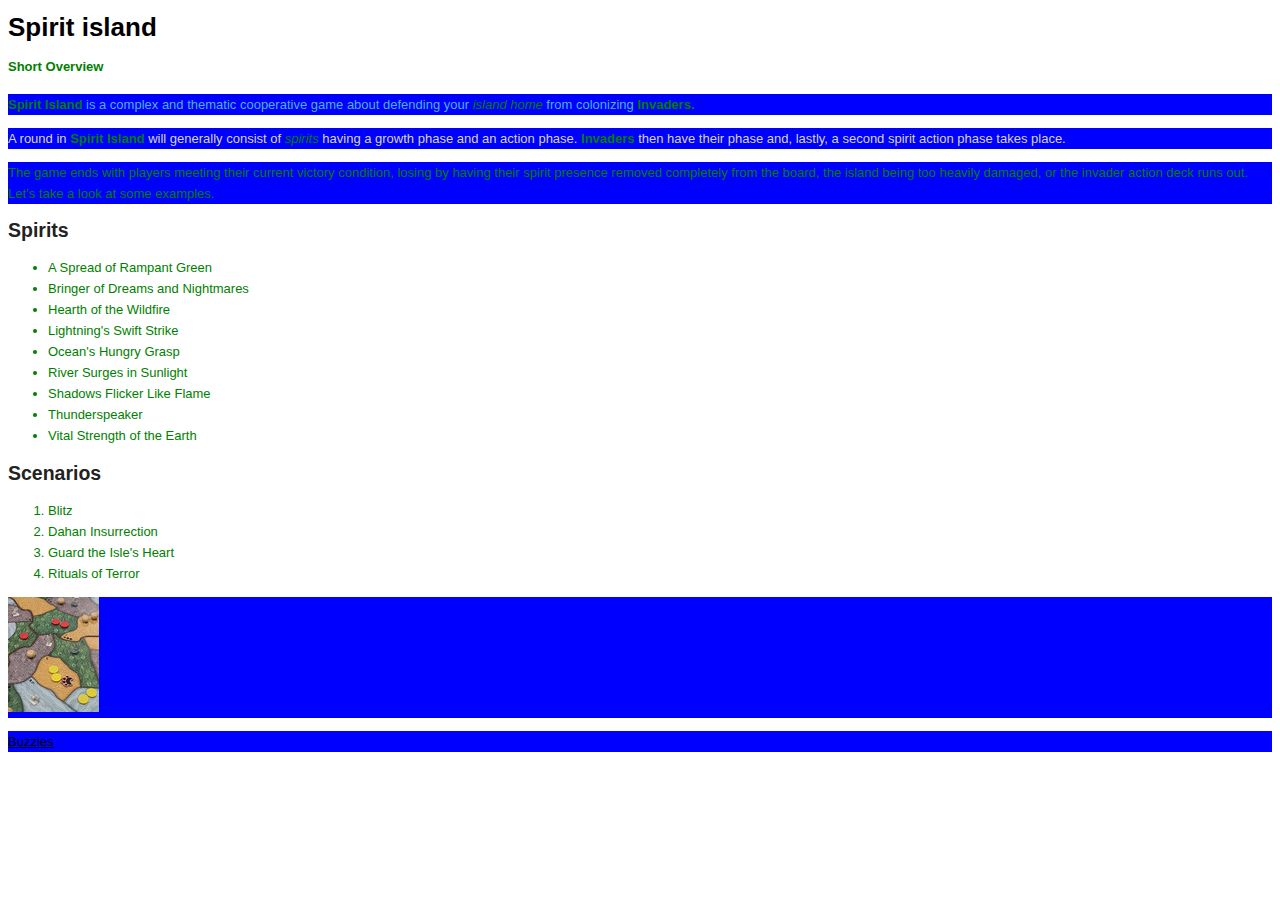
<file: index.html>
<!DOCTYPE html>
<html>

<head>
  <meta charset="utf-8">
  <title>BoardGameOverview</title>
  <link rel="stylesheet" href="style.css">
</head>

<body>
	<h1 class="title-color">Spirit island</h1>
		 <h4>Short Overview</h4>
		 <p class="spirit"><strong>Spirit Island</strong> is a complex and thematic cooperative game about defending your<em> island home</em> from colonizing<strong> Invaders.</strong><p>
		 <p class="island">A round in<strong> Spirit Island</strong> will generally consist of<em> spirits</em> having a growth phase and an action phase.<strong> Invaders</strong> then have their phase and, lastly, a second spirit action phase takes place.</p>
		 <p class="buzzles">The game ends with players meeting their current victory condition, losing by having their spirit presence removed completely from the board, the island being too heavily damaged, or the invader action deck runs out. Let’s take a look at some examples.</p>
	<h2 class="title2-color">Spirits</h2>
	<ul class="un-ordered-list">
		<li>A Spread of Rampant Green</li>
		<li>Bringer of Dreams and Nightmares</li>
		<li>Hearth of the Wildfire</li>
		<li>Lightning's Swift Strike</li>
		<li>Ocean's Hungry Grasp</li>
		<li>River Surges in Sunlight</li>
		<li>Shadows Flicker Like Flame</li>
		<li>Thunderspeaker</li>
		<li>Vital Strength of the Earth</li>
	</ul>
   <h2 class="title2-color">Scenarios</h2>
    <ol class="ordered-list">
      <li>Blitz</li>
      <li>Dahan Insurrection</li>
      <li>Guard the Isle's Heart</li>
      <li>Rituals of Terror</li>
    </ol>
    <p>
    <img src="images/spirit_island.jpg" alt="Spirit Island" />
  </p>
  <p>
    <a class="buzzletext" id="buzzle-block" href="cicada3301.html">Buzzles</a>
  </p>
  

</body>

</html>
</file>
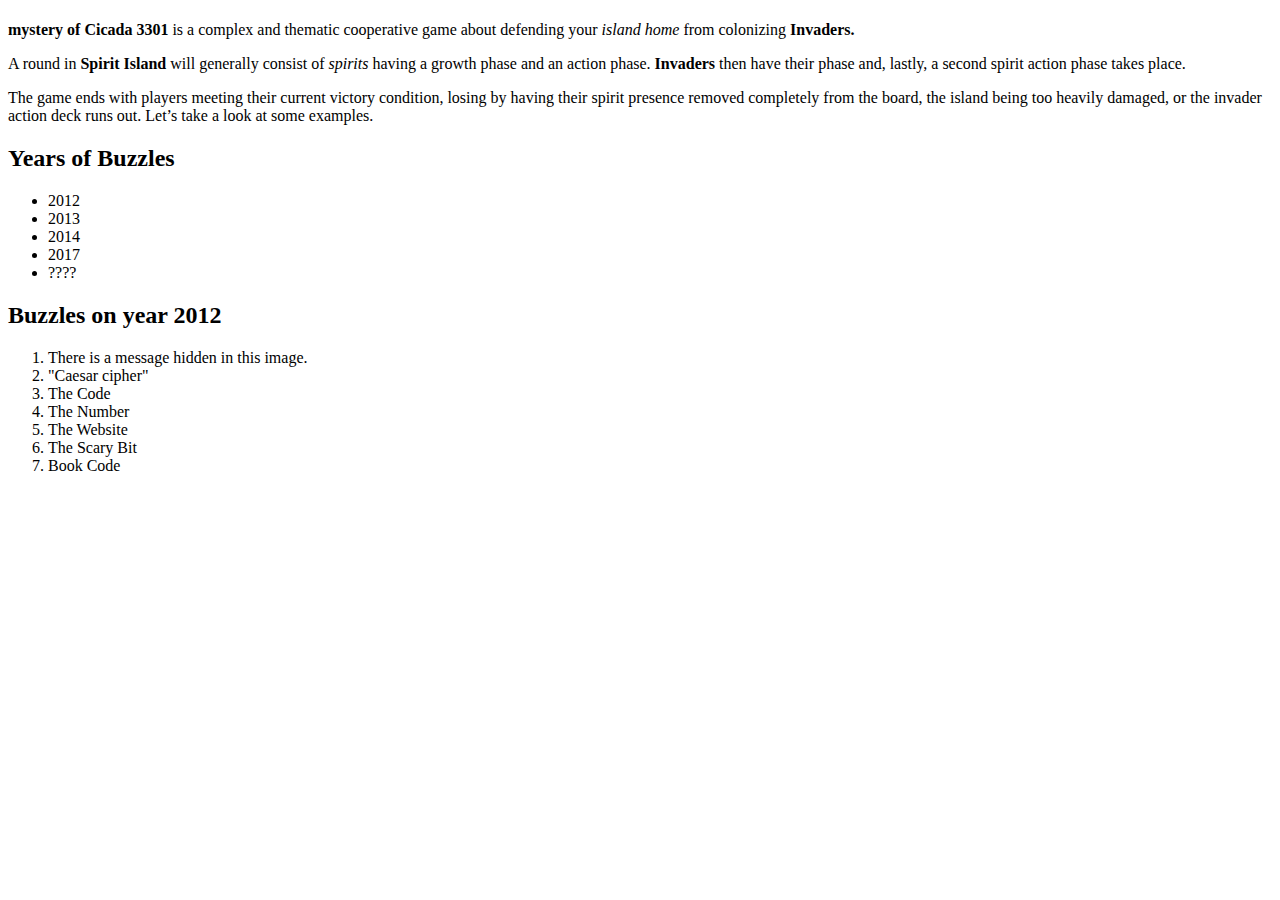
<file: cicada3301.html>
<!DOCTYPE html>
<html>

<head>
  <meta charset="utf-8">
  <title>3301</title>
</head>

<body>
	<h1></h1>
		 <h4></h4>
		 <p><strong>mystery of Cicada 3301</strong> is a complex and thematic cooperative game about defending your<em> island home</em> from colonizing<strong> Invaders.</strong><p>
		 <p>A round in<strong> Spirit Island</strong> will generally consist of<em> spirits</em> having a growth phase and an action phase.<strong> Invaders</strong> then have their phase and, lastly, a second spirit action phase takes place.</p>
		 <p>The game ends with players meeting their current victory condition, losing by having their spirit presence removed completely from the board, the island being too heavily damaged, or the invader action deck runs out. Let’s take a look at some examples.</p>
	<h2>Years of Buzzles</h2>
	<ul>
		<li>2012</li>
		<li>2013</li>
		<li>2014</li>
		<li>2017</li>
		<li>????</li>
	</ul>
   <h2>Buzzles on year 2012</h2>
    <ol>
      <li>There is a message hidden in this image.</li>
      <li>"Caesar cipher"</li>
      <li>The Code</li>
      <li>The Number</li>
      <li>The Website</li>
      <li>The Scary Bit</li>
      <li>Book Code</li>
    </ol>
    <p>
    
  </p>

</body>

</html>
</file>
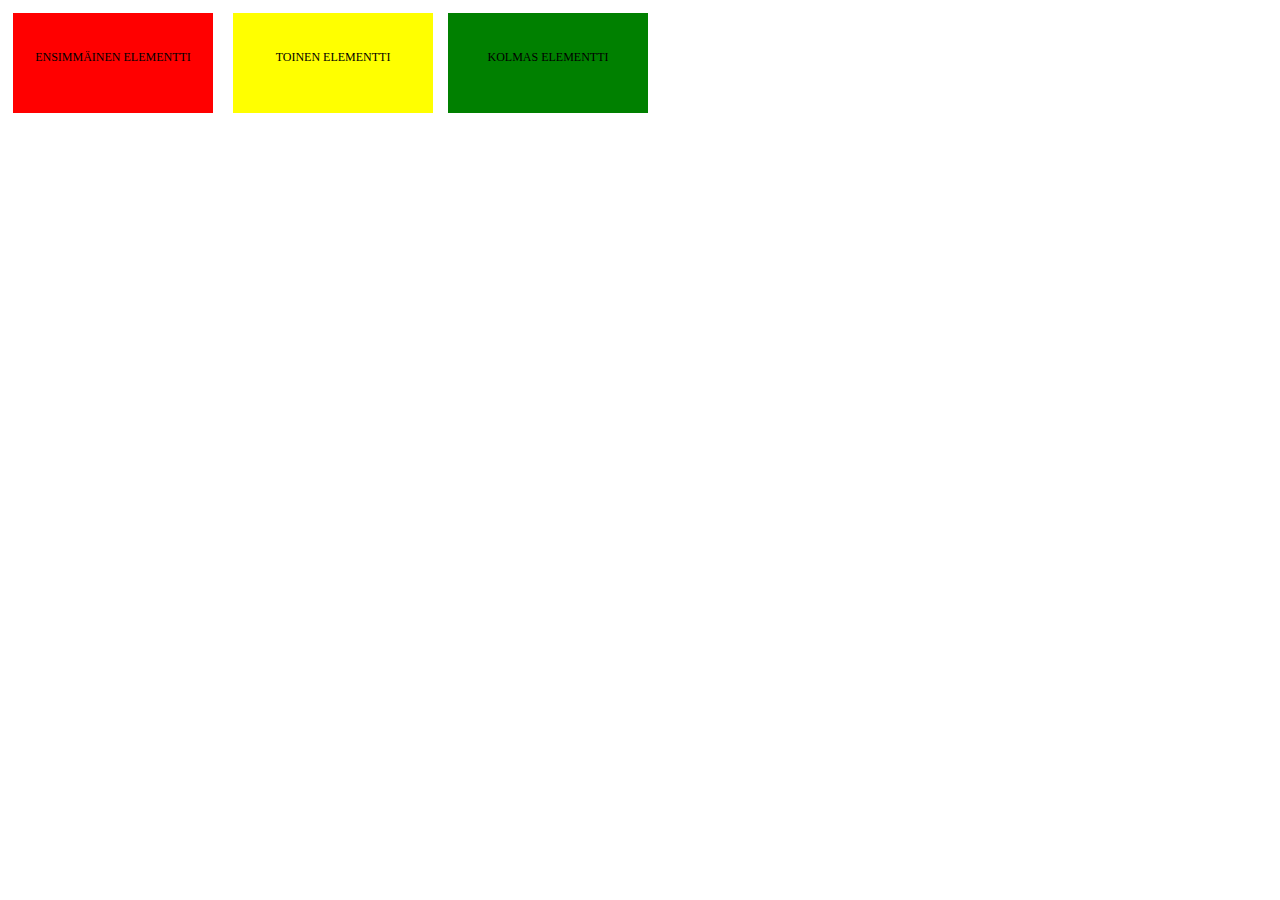
<file: position.html>
<!DOCTYPE html>
<html>

<head>
  <meta charset="utf-8">
  <title>CSSTutorial</title>
  <link rel="stylesheet" href="styles.css">
</head>

<body>
    <div class="first-box-container">
     <p class="container-box-text">Ensimmäinen elementti</p>
    </div>
    <div class="second-box-container">
     <p class="container-box-text">Toinen elementti</p>
    </div>
    <div class="third-box-container">
     <p class="container-box-text">Kolmas elementti</p>
    </div>


</body>

</html>
</file>
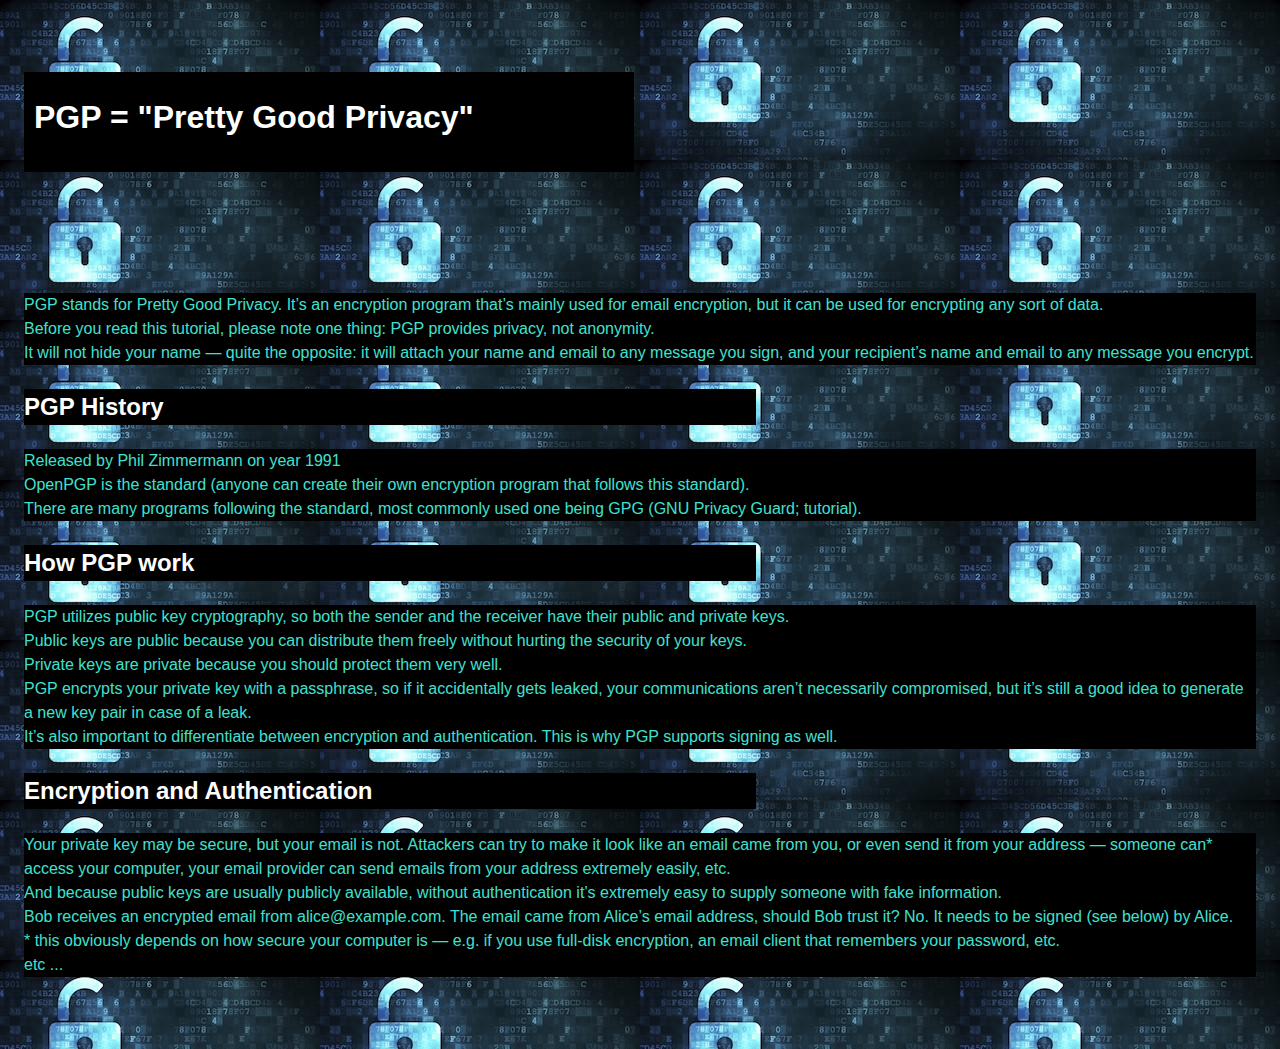
<file: protocols.html>
<!DOCTYPE html>
<html>

<head>
  <meta charset="utf-8">
  <titl></title>
    <link rel="stylesheet" href="pgp.css">
</head>

<body>
  <div class="title-div">
	   <h1>PGP = "Pretty Good Privacy"</h1>
 </div>
 <div class="image-div">

 </div>

		 <h4></h4>
		 <p><p>
		 <p>PGP stands for Pretty Good Privacy. It’s an encryption program that’s mainly used for email encryption, but it can be used for encrypting any sort of data.</p>
		 <p>Before you read this tutorial, please note one thing: PGP provides privacy, not anonymity.</p>
     <p>It will not hide your name — quite the opposite: it will attach your name and email to any message you sign, and your recipient’s name and email to any message you encrypt.</p>
	<h2>PGP History</h2>
	   <p>Released by Phil Zimmermann on year 1991</p>
     <p>OpenPGP is the standard (anyone can create their own encryption program that follows this standard).</p>
     <p>There are many programs following the standard, most commonly used one being GPG (GNU Privacy Guard; tutorial).</p>
     <p>
   <h2>How PGP work</h2>
    <p>PGP utilizes public key cryptography, so both the sender and the receiver have their public and private keys.</p>
    <p>Public keys are public because you can distribute them freely without hurting the security of your keys.</p>
    <p>Private keys are private because you should protect them very well. </p>
    <p>PGP encrypts your private key with a passphrase, so if it accidentally gets leaked, your communications aren’t necessarily compromised, but it’s still a good idea to generate a new key pair in case of a leak.</p>
    <p>It’s also important to differentiate between encryption and authentication. This is why PGP supports signing as well.</p>

    <div>
      <h2> Encryption and Authentication</h2>
      <p>Your private key may be secure, but your email is not. Attackers can try to make it look like an email came from you, or even send it from your address — someone can* access your computer, your email provider can send emails from your address extremely easily, etc.</p>
      <p>And because public keys are usually publicly available, without authentication it’s extremely easy to supply someone with fake information.</p>
      <p>Bob receives an encrypted email from alice@example.com. The email came from Alice’s email address, should Bob trust it? No. It needs to be signed (see below) by Alice.</p>
      <p>* this obviously depends on how secure your computer is — e.g. if you use full-disk encryption, an email client that remembers your password, etc.</p>
      <p>etc ...</p>
    </div>

</body>

</html>
</file>
<file: style.css>
/*tyyppiselektori*/
p {
  background-color: blue;
}
/*luokkaselektori*/
.spirit {
  color: #4db2ec;
  text-decoration: none !important;
}
/*luokkaselektori*/
.island {
  color: #D5D4D4;
  text-decoration: none !important;
}
/*luokkaselektori*/
.buzzles {
  color: ##6ee158;
  text-decoration: none !important;
}
/*tyyppiselektori*/
body {
  font-family: Verdana, Geneva, sans-serif;
  font-size: 13px;
  line-height: 21px;
  color: #222222;
  overflow-wrap: break-word;
  word-wrap: break-word;
}
/*luokkaselektori*/
.buzzletext {
  color: black;
}
/*tunniste selektori*/
#buzzle-block {
  color: black;
}
/*universaali selektori*/
* {
  color: green;
}
/*luokkaselektori*/
.un-ordered-list {
  color: #4db2ec;
}
/*luokkaselektori*/
.ordered-list{
  color: #6ee158;
}
/*luokkaselektori*/
.title-color{
  color: black;
}
/*luokkaselektori*/
.title2-color{
  color: #222222;
}
</file>
<file: styles.css>
/*Luokkaselektori*/
.first-box-container {
  width: 200px;
  height: 100px;
  background-color: red;
  margin-left: 5px;
  margin-top: 5px;
  margin-bottom: 5px;
  margin-right: 5px;
  position: absolute;
  border-width: 2px;
  border-color: green;
  text-align: center;
}
/*Luokkaselektori*/
.second-box-container {
  width: 200px;
  height: 100px;
  background-color: yellow;
  margin-left: 225px;
  margin-top: 5px;
  margin-bottom: 5px;
  margin-right: 5px;
  position: absolute;
  border-width: 2px;
  border-color: red;
  text-align: center;
}
/*Luokkaselektori*/
.third-box-container {
  width: 200px;
  height: 100px;
  background-color: green;
  margin-left: 440px;
  margin-top: 5px;
  margin-bottom: 5px;
  margin-right: 5px;
  position: absolute;
  border-width: 2px;
  border-color: yellow;
  text-align: center;
}
.container-box-text {
  text-transform: uppercase;
  font-size: 12px;
  margin-top: 37px;
}
</file>
<file: pgp.css>
body {
  font-family: 'Helvetica', 'Arial', sans-serif;
  line-height: 1.5;
  padding: 4em 1em;
  color: white;
  background-color: black;
  background-image: url("images/encryption.jpg");
}
h2 {
  margin-top: 1em;
  margin-bottom: 1em;
  text-align: left;
  margin-right: 500px;
  background-color: black;

}
p {
  color: #40e0d0;
  background-color: black;
  margin: auto;
}
code {
  padding: 2px 4px;
  vertical-align: text-bottom;
}
.title-div {
  width: 600px;
  height: 100px;
  background-color: black;
  position: absolute;
  padding-left: 10px;
  margin-bottom: 100px;
  /*background-image: url("images/encryption.jpg");*/
}
.image-div {
  width: 900px;
  height: 200px;
  text-align: center;

}
</file>
